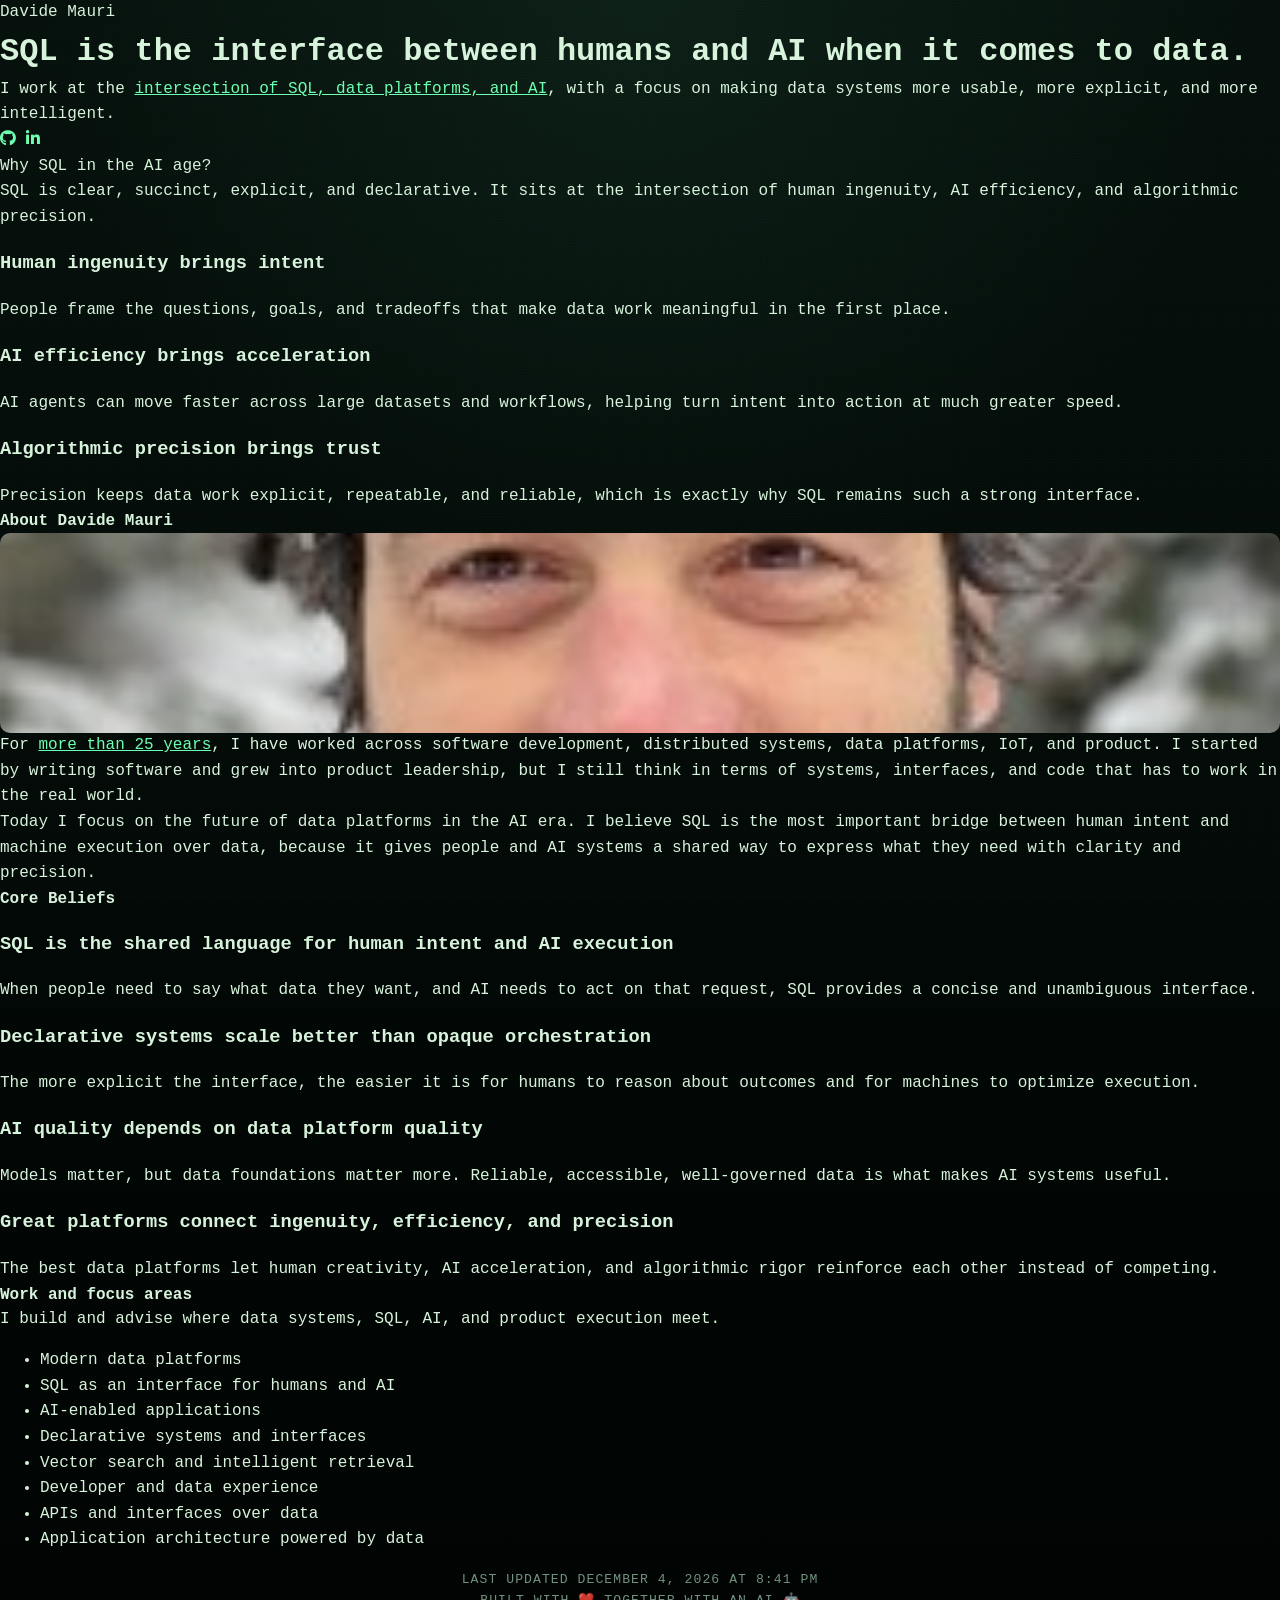
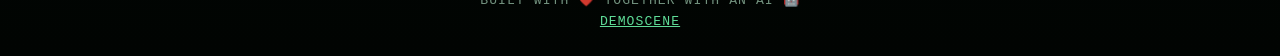
<file: index.html>
<!doctype html>
<html lang="en">
  <head>
    <meta charset="UTF-8" />
    <meta name="viewport" content="width=device-width, initial-scale=1.0" />
    <title>Davide Mauri | SQL, Data, and AI Platform Strategy</title>
    <meta
      name="description"
      content="Davide Mauri explores how SQL becomes the interface between humans and AI for data, shaping modern platforms and intelligent systems."
    />
    <meta name="author" content="Davide Mauri" />
    <meta name="robots" content="index, follow" />
    <meta name="theme-color" content="#f7f6f3" />
    <link rel="canonical" href="https://www.davidemauri.it/" />

    <meta
      property="og:title"
      content="Davide Mauri | SQL, Data, and AI Platform Strategy"
    />
    <meta
      property="og:description"
      content="Davide Mauri explores how SQL becomes the interface between humans and AI for data, shaping modern platforms and intelligent systems."
    />
    <meta property="og:type" content="website" />
    <meta property="og:url" content="https://www.davidemauri.it/" />
    <meta property="og:image" content="https://www.davidemauri.it/biopic.jpg" />
    <meta property="og:site_name" content="Davide Mauri" />
    <meta name="twitter:card" content="summary_large_image" />
    <meta
      name="twitter:title"
      content="Davide Mauri | SQL, Data, and AI Platform Strategy"
    />
    <meta
      name="twitter:description"
      content="Davide Mauri explores how SQL becomes the interface between humans and AI for data, shaping modern platforms and intelligent systems."
    />
    <meta name="twitter:image" content="https://www.davidemauri.it/biopic.jpg" />
    <link rel="preconnect" href="https://fonts.googleapis.com" />
    <link rel="preconnect" href="https://fonts.gstatic.com" crossorigin />
    <link
      href="https://fonts.googleapis.com/css2?family=Manrope:wght@400;500;600;700&family=Sora:wght@500;600;700&display=swap"
      rel="stylesheet"
    />
    <link
      rel="stylesheet"
      href="https://cdnjs.cloudflare.com/ajax/libs/font-awesome/6.5.2/css/all.min.css"
      referrerpolicy="no-referrer"
    />
    <link rel="stylesheet" href="styles.css" />
    <script type="application/ld+json">
      {
        "@context": "https://schema.org",
        "@type": "Person",
        "name": "Davide Mauri",
        "url": "https://www.davidemauri.it/",
        "image": "https://www.davidemauri.it/biopic.jpg",
        "jobTitle": "Data and AI Platform Strategist",
        "sameAs": [
          "https://github.com/yorek",
          "https://www.linkedin.com/in/davidemauri/"
        ],
        "knowsAbout": [
          "Data platforms",
          "SQL",
          "Artificial intelligence",
          "Distributed systems",
          "Product strategy"
        ]
      }
    </script>
    <script
      data-goatcounter="https://davidemauri.goatcounter.com/count"
      async
      src="//gc.zgo.at/count.js"
    ></script>
  </head>
  <body>
    <div class="bg-shape bg-shape-top" aria-hidden="true"></div>
    <div class="bg-shape bg-shape-bottom" aria-hidden="true"></div>

    <main class="page">
      <header class="hero reveal" id="top">
        <p class="eyebrow">Davide Mauri</p>
        <h1>SQL is the interface between humans and AI when it comes to data.</h1>
        <p class="lead">
          I work at the <a href="https://www.snowflake.com/en/blog/engineering/sql-in-the-ai-age/" target="_blank" rel="noopener noreferrer">intersection of SQL, data platforms, and AI</a>, with a
          focus on making data systems more usable, more explicit, and more
          intelligent.
        </p>
        <div class="hero-actions">
          <a
            class="button button-icon"
            href="https://github.com/yorek"
            target="_blank"
            rel="noopener noreferrer"
            aria-label="GitHub profile"
            title="GitHub"
            ><i class="fa-brands fa-github" aria-hidden="true"></i
          ></a>
          <a
            class="button button-icon"
            href="https://www.linkedin.com/in/davidemauri/"
            target="_blank"
            rel="noopener noreferrer"
            aria-label="LinkedIn profile"
            title="LinkedIn"
            ><i class="fa-brands fa-linkedin-in" aria-hidden="true"></i
          ></a>
        </div>
      </header>

      <section class="statement reveal reveal-delay-1" aria-label="SQL belief">
        <p class="statement-kicker">Why SQL in the AI age?</p>
        <p class="statement-quote">
          SQL is clear, succinct, explicit, and declarative. It sits at the
          intersection of human ingenuity, AI efficiency, and algorithmic
          precision.
        </p>
        <div class="sql-points" aria-label="Why SQL matters">
          <article class="sql-point">
            <h3>Human ingenuity brings intent</h3>
            <p>
              People frame the questions, goals, and tradeoffs that make data
              work meaningful in the first place.
            </p>
          </article>
          <article class="sql-point">
            <h3>AI efficiency brings acceleration</h3>
            <p>
              AI agents can move faster across large datasets and workflows,
              helping turn intent into action at much greater speed.
            </p>
          </article>
          <article class="sql-point">
            <h3>Algorithmic precision brings trust</h3>
            <p>
              Precision keeps data work explicit, repeatable, and reliable,
              which is exactly why SQL remains such a strong interface.
            </p>
          </article>
        </div>
      </section>

      <section class="card reveal reveal-delay-2" id="about">
        <h2 class="visually-hidden">About Davide Mauri</h2>
        <div class="about-layout">
          <figure class="bio" aria-label="Bio photo">
            <img
              src="biopic.jpg"
              alt="Portrait of Davide Mauri"
              class="bio-avatar"
              width="200"
              height="200"
              loading="lazy"
              decoding="async"
            />
          </figure>
          <div class="about-copy">
            <p>
              For <a href="https://www.linkedin.com/in/davidemauri/" target="_blank" rel="noopener noreferrer">more than 25 years</a>, I have worked across software
              development, distributed systems, data platforms, IoT, and
              product. I started by writing software and grew into product
              leadership, but I still think in terms of systems, interfaces,
              and code that has to work in the real world.
            </p>
            <p>
              Today I focus on the future of data platforms in the AI era. I
              believe SQL is the most important bridge between human intent and
              machine execution over data, because it gives people and AI
              systems a shared way to express what they need with clarity and
              precision.
            </p>
          </div>
        </div>
      </section>

      <section class="card reveal reveal-delay-3" id="beliefs">
        <h2 class="visually-hidden">Core Beliefs</h2>
        <div class="belief-grid">
          <article class="belief">
            <h3>SQL is the shared language for human intent and AI execution</h3>
            <p>
              When people need to say what data they want, and AI needs to act
              on that request, SQL provides a concise and unambiguous interface.
            </p>
          </article>
          <article class="belief">
            <h3>Declarative systems scale better than opaque orchestration</h3>
            <p>
              The more explicit the interface, the easier it is for humans to
              reason about outcomes and for machines to optimize execution.
            </p>
          </article>
          <article class="belief">
            <h3>AI quality depends on data platform quality</h3>
            <p>
              Models matter, but data foundations matter more. Reliable,
              accessible, well-governed data is what makes AI systems useful.
            </p>
          </article>
          <article class="belief">
            <h3>Great platforms connect ingenuity, efficiency, and precision</h3>
            <p>
              The best data platforms let human creativity, AI acceleration,
              and algorithmic rigor reinforce each other instead of competing.
            </p>
          </article>
        </div>
      </section>

      <section class="card reveal reveal-delay-3" id="focus">
        <h2>Work and focus areas</h2>
        <p>
          I build and advise where data systems, SQL, AI, and product
          execution meet.
        </p>
        <ul class="tag-list">
          <li>Modern data platforms</li>
          <li>SQL as an interface for humans and AI</li>
          <li>AI-enabled applications</li>
          <li>Declarative systems and interfaces</li>
          <li>Vector search and intelligent retrieval</li>
          <li>Developer and data experience</li>
          <li>APIs and interfaces over data</li>
          <li>Application architecture powered by data</li>
        </ul>
      </section>
    </main>

    <footer class="site-footer">
      <p>
        Last updated <time id="last-updated" datetime="">April 3, 2026</time><br />built with ❤️ together with an AI 🤖
      </p>
      <p class="footer-demos">
        <a href="demoscene/" aria-label="Open the demoscene experiments">demoscene</a>
      </p>
    </footer>

    <script>
      const lastUpdatedElement = document.getElementById("last-updated");
      const lastModified = new Date(document.lastModified);

      if (lastUpdatedElement && Number.isFinite(lastModified.getTime())) {
        lastUpdatedElement.dateTime = lastModified.toISOString();
        lastUpdatedElement.textContent = new Intl.DateTimeFormat("en-US", {
          dateStyle: "long",
          timeStyle: "short",
        }).format(lastModified);
      }
    </script>
  </body>
</html>
</file>
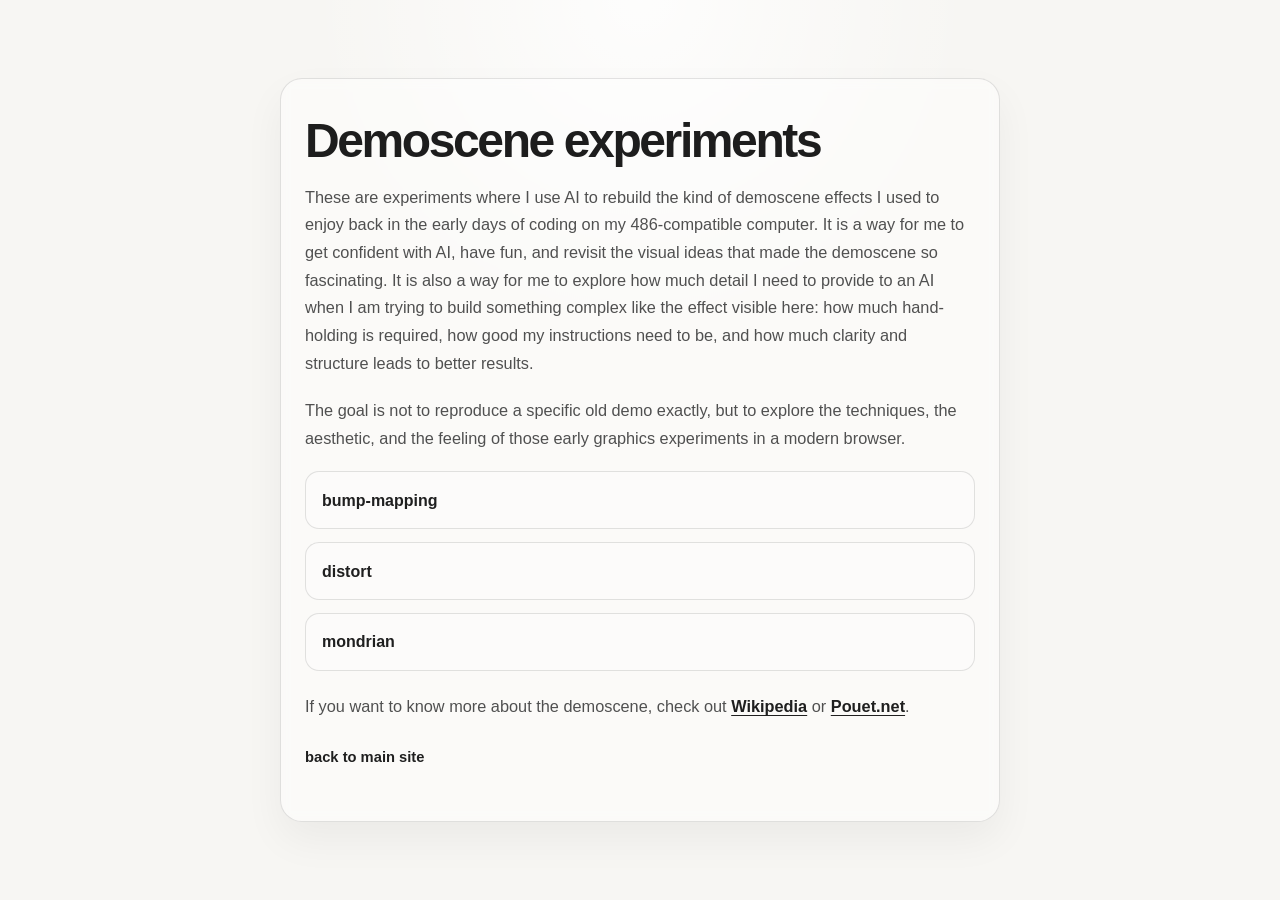
<file: demoscene/index.html>
<!doctype html>
<html lang="en">
  <head>
    <meta charset="UTF-8" />
    <meta name="viewport" content="width=device-width, initial-scale=1.0" />
    <title>Demoscene experiments</title>
    <style>
      :root {
        --bg: #f7f6f3;
        --panel: rgba(255, 255, 255, 0.45);
        --text: #1d1d1d;
        --muted: #505050;
        --border: rgba(29, 29, 29, 0.12);
        --shadow: rgba(17, 17, 17, 0.05);
        --link: #1f1f1f;
      }

      * { box-sizing: border-box; }

      body {
        margin: 0;
        min-height: 100vh;
        background:
          radial-gradient(circle at top, rgba(255,255,255,0.8), transparent 30%),
          var(--bg);
        color: var(--text);
        font-family: -apple-system, BlinkMacSystemFont, "Segoe UI", sans-serif;
        line-height: 1.7;
        display: grid;
        place-items: center;
      }

      .panel {
        width: min(720px, calc(100vw - 2rem));
        padding: 2.25rem 1.5rem 2rem;
        border: 1px solid var(--border);
        border-radius: 22px;
        background: var(--panel);
        box-shadow: 0 18px 40px var(--shadow);
        backdrop-filter: blur(6px);
      }

      h1 {
        margin: 0 0 1rem;
        font-size: clamp(2.1rem, 4vw, 3rem);
        letter-spacing: -0.05em;
        line-height: 1.1;
      }

      p {
        margin: 0 0 1.2rem;
        color: var(--muted);
        font-size: 1.02rem;
      }

      ul {
        list-style: none;
        padding: 0;
        margin: 1.2rem 0 1.4rem;
        display: grid;
        gap: 0.8rem;
      }

      li {
        border: 1px solid var(--border);
        border-radius: 14px;
        background: rgba(255,255,255,0.2);
        transition: transform 0.15s ease, border-color 0.15s ease;
      }

      li:hover {
        transform: translateY(-1px);
        border-color: rgba(29, 29, 29, 0.2);
      }

      a {
        display: block;
        padding: 0.9rem 1rem;
        color: var(--link);
        text-decoration: none;
        font-weight: 600;
      }

      a:hover,
      a:focus-visible {
        text-decoration: underline;
      }

      .meta-links {
        margin-top: 1.3rem;
      }

      .meta-links a {
        display: inline;
        padding: 0;
        text-decoration: underline;
        text-underline-offset: 0.18em;
      }

      .back {
        margin-top: 1.5rem;
        font-size: 0.92rem;
      }

      .back a {
        display: inline;
        padding: 0;
      }
    </style>
  </head>
  <body>
    <main class="panel">
      <h1>Demoscene experiments</h1>
      <p>
        These are experiments where I use AI to rebuild the kind of demoscene effects
        I used to enjoy back in the early days of coding on my 486-compatible computer.
        It is a way for me to get confident with AI, have fun, and revisit the visual ideas
        that made the demoscene so fascinating. It is also a way for me to explore how much
        detail I need to provide to an AI when I am trying to build something complex like the
        effect visible here: how much hand-holding is required, how good my instructions need to be,
        and how much clarity and structure leads to better results.
      </p>
      <p>
        The goal is not to reproduce a specific old demo exactly, but to explore the techniques,
        the aesthetic, and the feeling of those early graphics experiments in a modern browser.
      </p>

      <ul>
        <li><a href="bump-mapping/">bump-mapping</a></li>
        <li><a href="distort/">distort</a></li>
        <li><a href="mondrian/">mondrian</a></li>
      </ul>

      <p class="meta-links">
        If you want to know more about the demoscene, check out
        <a href="https://en.wikipedia.org/wiki/Demoscene" target="_blank" rel="noopener noreferrer">Wikipedia</a>
        or
        <a href="https://www.pouet.net/" target="_blank" rel="noopener noreferrer">Pouet.net</a>.
      </p>

      <p class="back"><a href="../">back to main site</a></p>
    </main>
  </body>
</html>
</file>
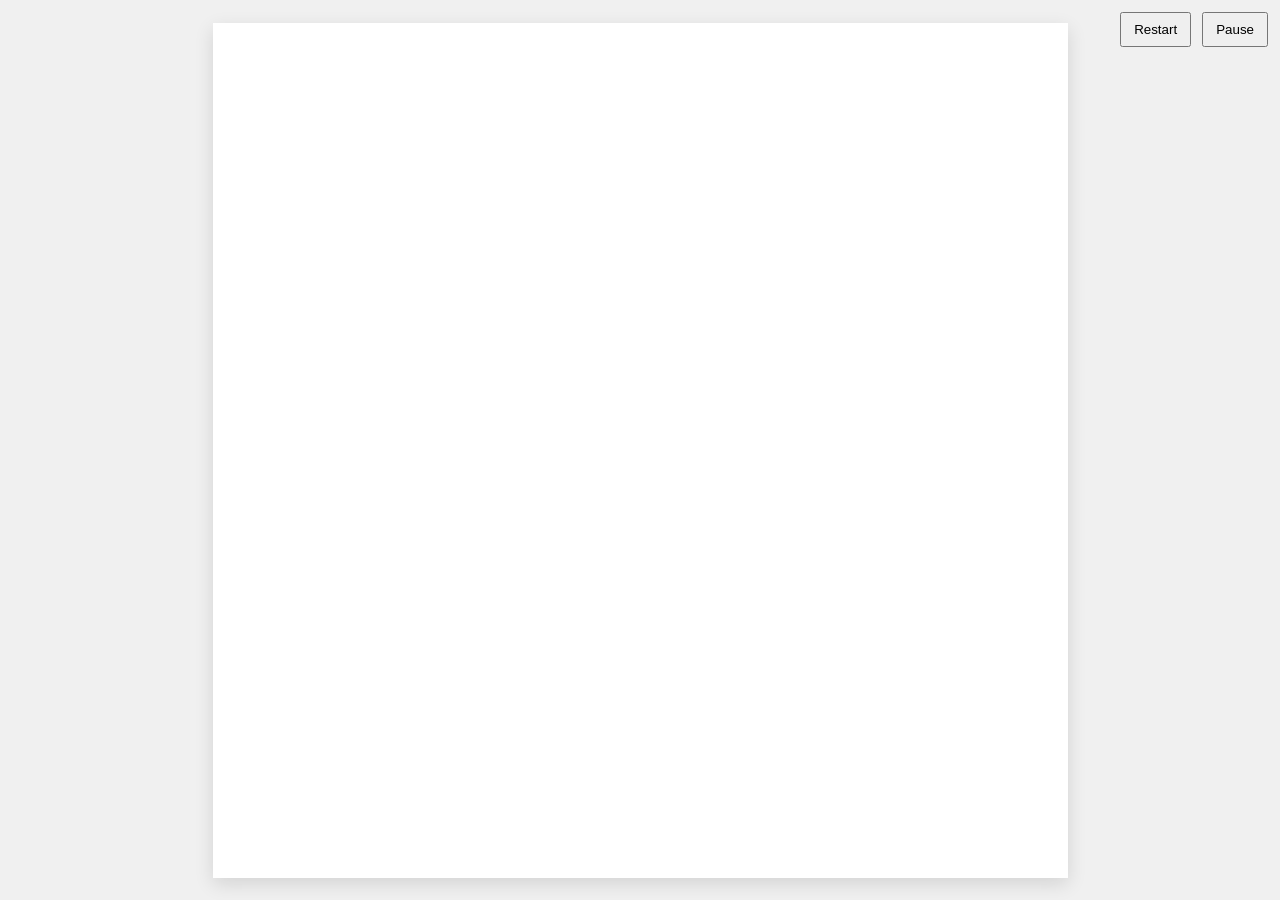
<file: demoscene/base/index.html>
<!doctype html>
<html lang="en">
<head>
  <meta charset="utf-8" />
  <meta name="viewport" content="width=device-width, initial-scale=1" />
  <title>Base Demo</title>
  <style>
    html,body { height:100%; margin:0; background:#f0f0f0; display:flex; align-items:center; justify-content:center; }
    canvas { background: #ffffff; box-shadow: 0 6px 18px rgba(0,0,0,0.12); max-width:95vw; max-height:95vh; }
    .controls { position:fixed; top:12px; right:12px; font-family:system-ui,Segoe UI,Roboto,Helvetica,Arial; }
    button { padding:8px 12px; margin-left:6px; }
  </style>
</head>
<body>
  <canvas id="canvas" width="900" height="900"></canvas>
  <div class="controls">
    <button id="restart">Restart</button>
    <button id="pause">Pause</button>
  </div>
  <script src="demo.js"></script>
</body>
</html>
</file>
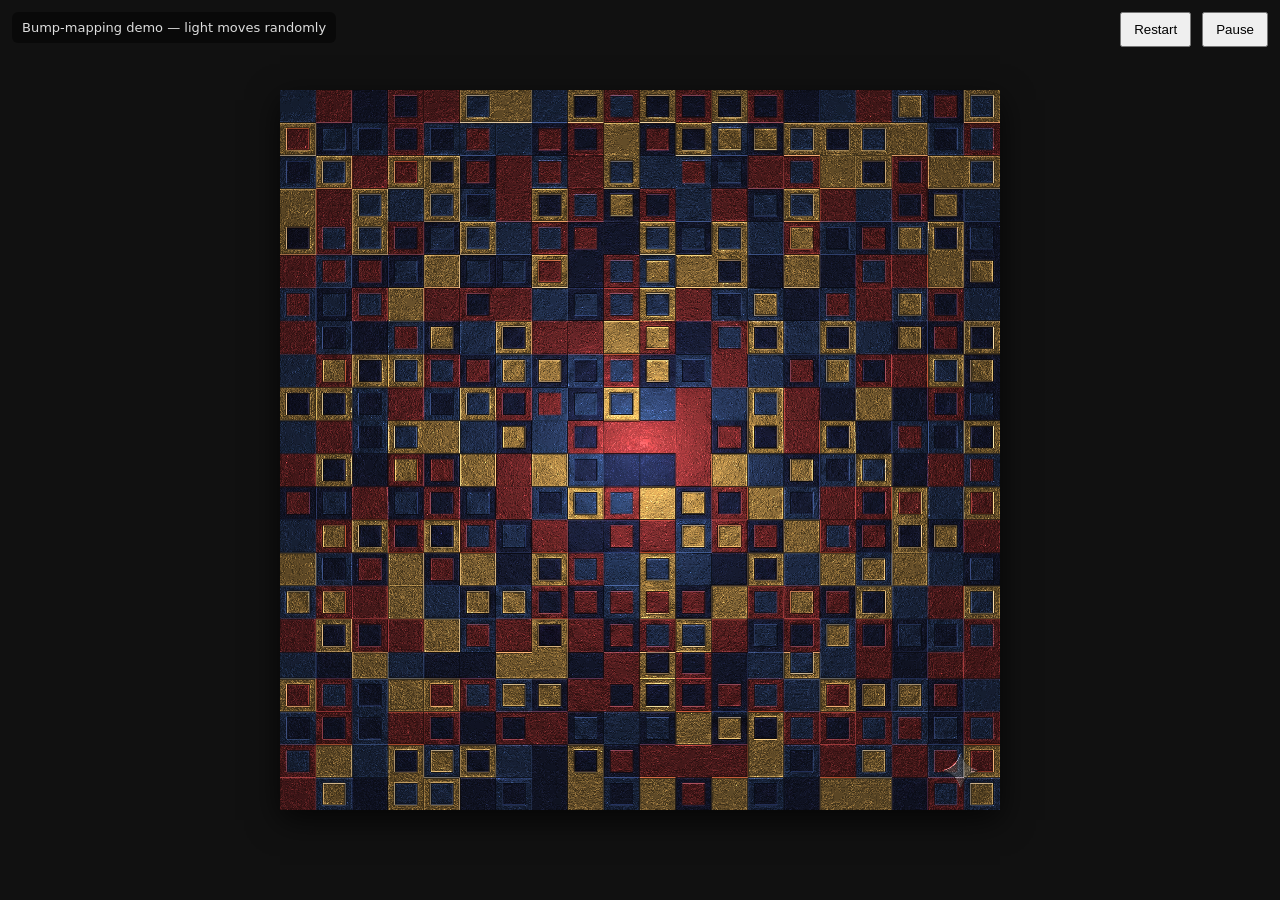
<file: demoscene/bump-mapping/index.html>
<!doctype html>
<html lang="en">
<head>
  <meta charset="utf-8" />
  <meta name="viewport" content="width=device-width,initial-scale=1" />
  <title>Bump Mapping Demo</title>
  <style>
    html,body {
      height: 100%;
      margin: 0;
      background: #111;
      color: #ddd;
      display: flex;
      align-items: center;
      justify-content: center;
      font-family: system-ui, -apple-system, Segoe UI, Roboto, Helvetica, Arial, sans-serif;
    }
    #container {
      position: fixed;
      inset: 0;
      display: flex;
      align-items: center;
      justify-content: center;
    }
    canvas {
      display: block;
      max-width: 80%;
      max-height: 80%;
      height: auto;
      width: auto;
      box-shadow: 0 10px 30px rgba(0,0,0,0.7);
      background: #fff;
    }
    .controls {
      position: fixed;
      top: 12px;
      right: 12px;
      font-family: system-ui, -apple-system, Segoe UI, Roboto, Helvetica, Arial, sans-serif;
    }
    button {
      padding: 8px 12px;
      margin-left: 6px;
      cursor: pointer;
    }
    #info {
      position: fixed;
      left: 12px;
      top: 12px;
      background: rgba(0,0,0,0.45);
      padding: 8px 10px;
      border-radius: 6px;
      font-size: 13px;
    }
  </style>
</head>
<body>
  <div id="container">
    <canvas id="canvas" aria-label="Bump mapping canvas">Your browser does not support the canvas element.</canvas>
  </div>
  <div id="info">Bump-mapping demo — light moves randomly</div>
  <div class="controls">
    <button id="restart">Restart</button>
    <button id="pause">Pause</button>
  </div>
  <script src="bump.js"></script>
</body>
</html>
</file>
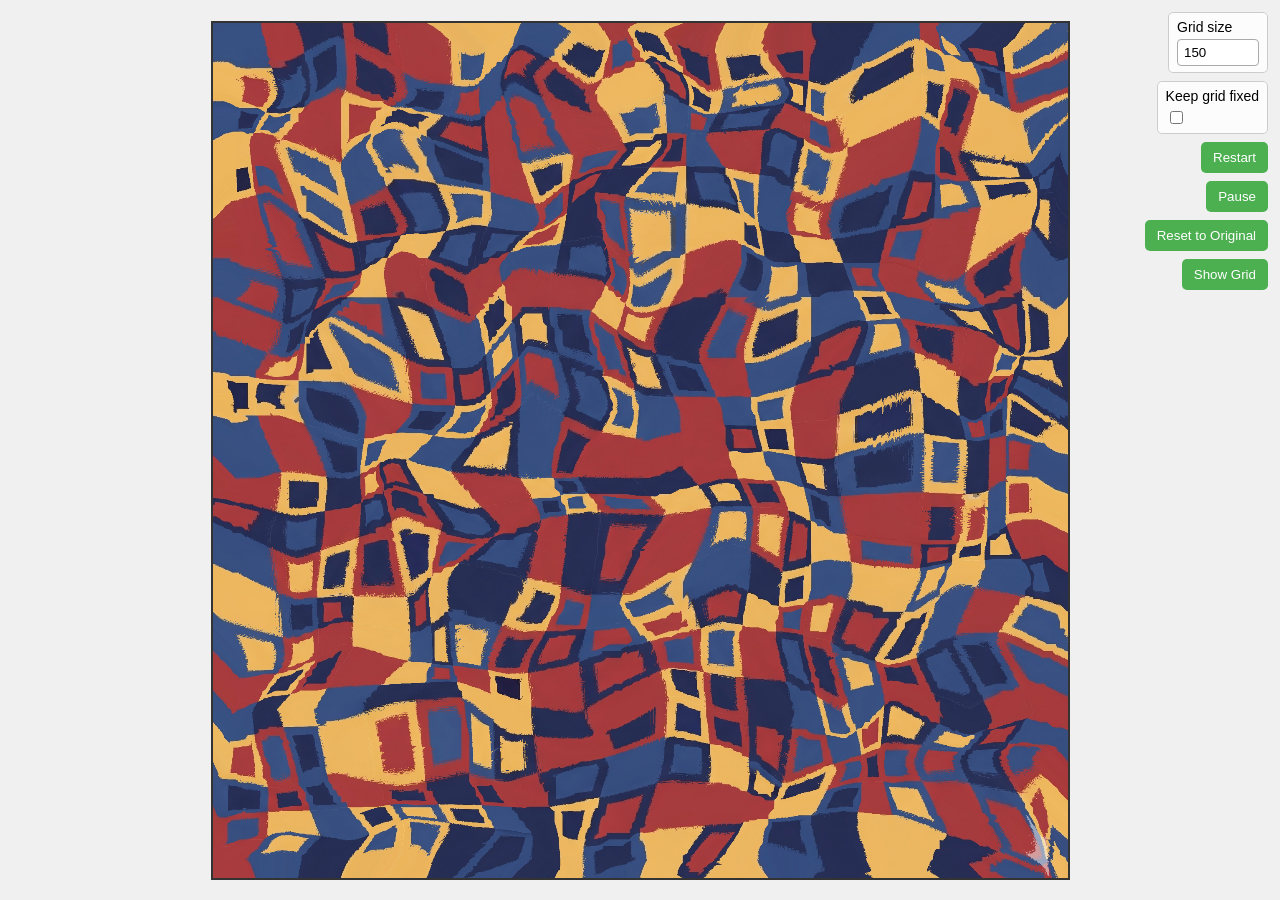
<file: demoscene/distort/index.html>
<!DOCTYPE html>
<html lang="en">
<head>
    <meta charset="UTF-8">
    <meta name="viewport" content="width=device-width, initial-scale=1.0">
    <title>Paint Mixing Distortion Effect</title>
    <link rel="stylesheet" href="styles.css" />
</head>
<body>
    <img id="warp-image" src="../images/image.png" alt="" hidden />

    <canvas id="canvas" width="600" height="600"></canvas>

    <div class="controls">
        <label class="control-field">
            <span>Grid size</span>
            <input id="grid-size" type="number" min="10" max="200" step="5" value="150" />
        </label>

        <label class="control-field">
            <span>Keep grid fixed</span>
            <input id="keep-grid-fixed" type="checkbox" checked />
        </label>

        <button id="restart">Restart</button>
        <button id="pause">Pause</button>
        <button id="reset">Reset to Original</button>
        <button id="toggle-grid">Hide Grid</button>
    </div>

    <script src="distort.js"></script>
</body>
</html>
</file>
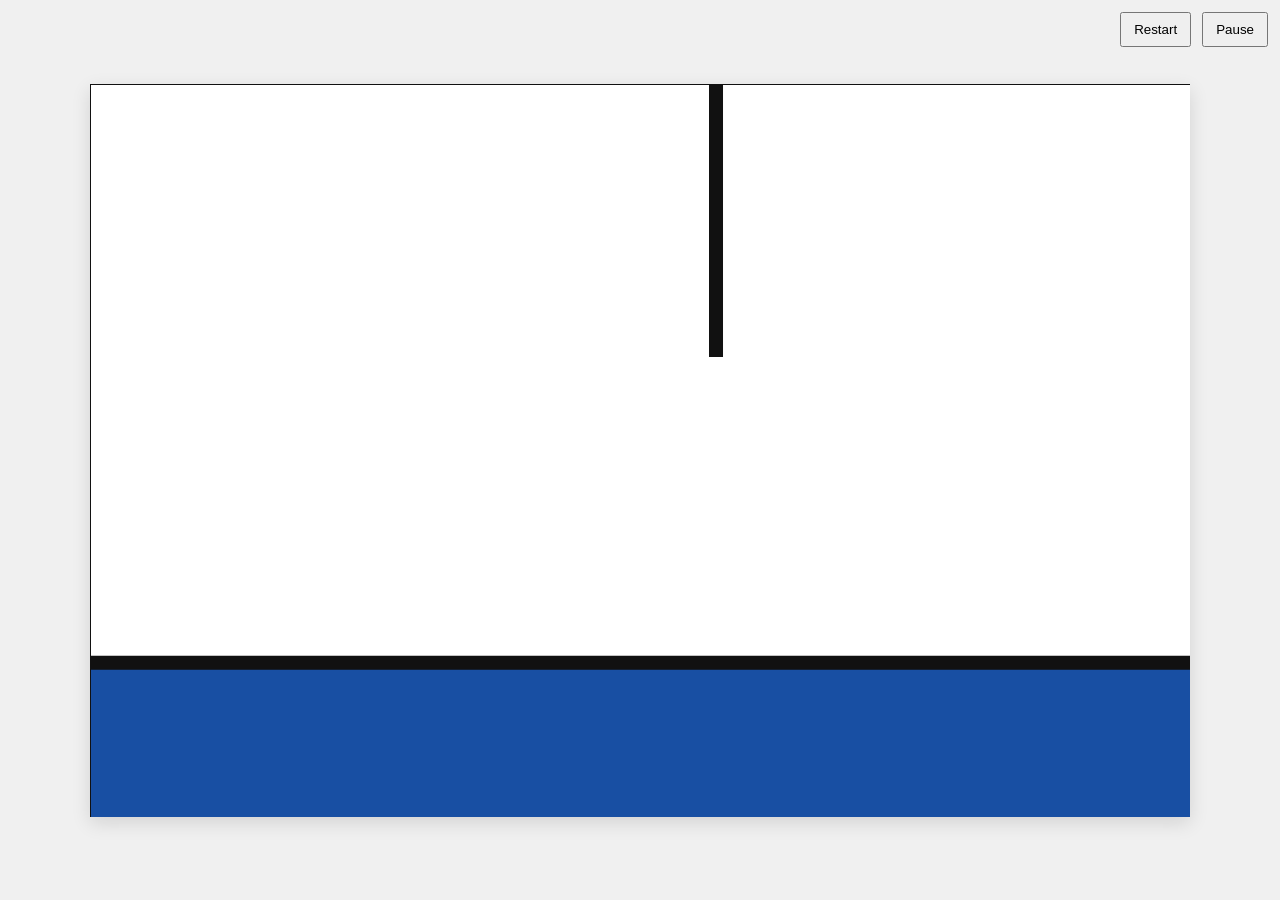
<file: demoscene/mondrian/index.html>
<!doctype html>
<html lang="en">
<head>
  <meta charset="utf-8" />
  <meta name="viewport" content="width=device-width, initial-scale=1" />
  <title>Mondrian Demo</title>
  <link rel="stylesheet" href="styles.css" />
</head>
<body>
  <canvas id="canvas" width="900" height="600"></canvas>
  <div class="controls">
    <button id="restart">Restart</button>
    <button id="pause">Pause</button>
  </div>
  <script src="demo.js"></script>
</body>
</html>
</file>
<file: styles.css>
:root {
  --bg: #020806;
  --bg-secondary: #08110d;
  --surface: rgba(9, 20, 15, 0.92);
  --surface-strong: #0d1913;
  --surface-soft: rgba(20, 36, 28, 0.88);
  --border: rgba(111, 255, 176, 0.2);
  --border-strong: rgba(111, 255, 176, 0.42);
  --text: #d8f3dc;
  --muted: #85a993;
  --accent: #6fffb0;
  --accent-soft: #32d88f;
  --warning: #f4d35e;
  --danger: #ff7b72;
  --shadow: 0 20px 50px rgba(0, 0, 0, 0.4);
}

* {
  box-sizing: border-box;
}

html,
body {
  margin: 0;
  padding: 0;
}

body {
  min-height: 100vh;
  display: flex;
  flex-direction: column;
  font-family: "IBM Plex Mono", monospace;
  color: var(--text);
  background:
    radial-gradient(circle at top, rgba(31, 71, 51, 0.28), transparent 34%),
    linear-gradient(180deg, #06100c 0%, #020806 60%, #010402 100%);
  line-height: 1.6;
  overflow-x: hidden;
}

body::before {
  content: "";
  position: fixed;
  inset: 0;
  pointer-events: none;
  background:
    linear-gradient(rgba(111, 255, 176, 0.04) 1px, transparent 1px),
    linear-gradient(90deg, rgba(111, 255, 176, 0.03) 1px, transparent 1px);
  background-size: 100% 3px, 3px 100%;
  opacity: 0.16;
  mix-blend-mode: screen;
}

.shell {
  flex: 1;
  width: min(1120px, calc(100% - 2rem));
  margin: 2rem auto 1.25rem;
}

.terminal-window {
  margin-bottom: 1rem;
  border: 1px solid var(--border);
  border-radius: 14px;
  background: linear-gradient(180deg, rgba(10, 22, 16, 0.98), rgba(4, 10, 7, 0.98));
  box-shadow: var(--shadow);
  overflow: hidden;
}

.window-bar {
  display: flex;
  align-items: center;
  gap: 0.5rem;
  min-height: 2.5rem;
  padding: 0.75rem 1rem;
  border-bottom: 1px solid rgba(111, 255, 176, 0.12);
  background: linear-gradient(180deg, rgba(20, 35, 27, 0.96), rgba(12, 21, 16, 0.92));
}

.window-dot {
  width: 0.7rem;
  height: 0.7rem;
  border-radius: 999px;
}

.window-dot-close {
  background: var(--danger);
}

.window-dot-minimize {
  background: var(--warning);
}

.window-dot-expand {
  background: var(--accent-soft);
}

.window-title {
  margin-left: 0.35rem;
  color: var(--muted);
  font-size: 0.84rem;
  letter-spacing: 0.05em;
  text-transform: lowercase;
}

.window-body {
  padding: 1.15rem;
}

.hero-grid,
.about-grid {
  display: grid;
  gap: 1rem;
}

.hero-grid {
  grid-template-columns: minmax(0, 1.5fr) minmax(280px, 0.8fr);
  align-items: start;
}

.about-grid {
  grid-template-columns: 260px minmax(0, 1fr);
  align-items: start;
}

.stack {
  display: grid;
  gap: 1rem;
}

.section-label,
.panel-kicker,
.portrait-caption,
.site-footer {
  color: var(--muted);
  font-size: 0.82rem;
  letter-spacing: 0.08em;
  text-transform: uppercase;
}

.terminal-frame,
.panel,
.status-panel,
.portrait-panel,
.quote-block {
  border: 1px solid rgba(111, 255, 176, 0.14);
  background: linear-gradient(180deg, rgba(12, 25, 19, 0.9), rgba(8, 15, 12, 0.94));
}

.terminal-frame {
  min-height: 285px;
  margin-top: 0.65rem;
  border-radius: 12px;
  overflow: hidden;
}

.intro-terminal {
  width: 100%;
  min-height: 285px;
  padding: 0.2rem;
}

.xterm {
  padding: 0.75rem;
}

.command-row {
  display: flex;
  flex-wrap: wrap;
  gap: 0.75rem;
  margin-top: 0.85rem;
}

.command-link {
  display: inline-flex;
  align-items: center;
  min-height: 2.8rem;
  padding: 0.65rem 0.9rem;
  border: 1px solid var(--border);
  border-radius: 10px;
  color: var(--accent);
  text-decoration: none;
  background: rgba(11, 25, 18, 0.9);
  transition:
    border-color 0.18s ease,
    transform 0.18s ease,
    background-color 0.18s ease;
}

.command-link::before {
  content: "$ ";
  color: var(--muted);
}

.command-link:hover,
.command-link:focus-visible {
  border-color: var(--border-strong);
  background: rgba(14, 33, 23, 0.98);
  transform: translateY(-1px);
}

.status-panel,
.panel,
.portrait-panel,
.quote-block {
  border-radius: 12px;
  padding: 1rem;
}

.status-list,
.terminal-list {
  list-style: none;
  padding: 0;
  margin: 0.85rem 0 0;
}

.status-list li {
  display: flex;
  justify-content: space-between;
  gap: 1rem;
  padding: 0.45rem 0;
  border-bottom: 1px dashed rgba(111, 255, 176, 0.12);
}

.status-list li:last-child {
  border-bottom: 0;
}

.status-list span {
  color: var(--muted);
  text-transform: lowercase;
}

.status-list strong {
  font-weight: 500;
  text-align: right;
  color: var(--text);
}

.status-note {
  margin: 1rem 0 0;
  color: var(--accent);
}

.quote-block {
  margin-top: 0.7rem;
  border-color: rgba(92, 225, 230, 0.24);
  background:
    linear-gradient(90deg, rgba(92, 225, 230, 0.08), transparent 18%),
    linear-gradient(180deg, rgba(12, 25, 19, 0.96), rgba(8, 15, 12, 0.94));
}

.quote-block p {
  margin: 0;
  font-size: clamp(1.15rem, 2.2vw, 1.6rem);
  line-height: 1.5;
}

.grid-columns {
  display: grid;
  gap: 1rem;
  margin-top: 1rem;
}

.three-up {
  grid-template-columns: repeat(3, minmax(0, 1fr));
}

.two-up {
  grid-template-columns: repeat(2, minmax(0, 1fr));
}

h1,
h2,
p,
figure {
  margin: 0;
}

h2 {
  font-size: 1rem;
  line-height: 1.5;
  color: var(--text);
}

.panel p + p {
  margin-top: 0.8rem;
}

.panel-kicker {
  margin-bottom: 0.65rem;
  color: var(--accent);
}

.portrait-panel {
  position: relative;
}

.bio-avatar {
  display: block;
  width: 100%;
  aspect-ratio: 1 / 1;
  object-fit: cover;
  border-radius: 10px;
  filter: saturate(0.9) contrast(1.06);
}

.portrait-caption {
  margin-top: 0.75rem;
}

.terminal-list {
  display: grid;
  gap: 0.55rem;
}

.terminal-list li::before {
  content: "> ";
  color: var(--accent);
}

a {
  color: var(--accent);
}

a:hover,
a:focus-visible {
  color: #c7ffe0;
}

.site-footer {
  width: min(1120px, calc(100% - 2rem));
  margin: 0 auto 1.5rem;
  text-align: center;
  opacity: 0.86;
}

.site-footer p {
  margin: 0;
}

.reveal {
  opacity: 0;
  transform: translateY(16px);
  animation: rise 0.6s ease forwards;
}

.reveal-delay-1 {
  animation-delay: 0.08s;
}

.reveal-delay-2 {
  animation-delay: 0.16s;
}

.reveal-delay-3 {
  animation-delay: 0.24s;
}

@keyframes rise {
  to {
    opacity: 1;
    transform: translateY(0);
  }
}

@media (prefers-reduced-motion: reduce) {
  .reveal {
    opacity: 1;
    transform: none;
    animation: none;
  }

  .command-link {
    transition: none;
  }
}

@media (max-width: 860px) {
  .hero-grid,
  .about-grid,
  .three-up,
  .two-up {
    grid-template-columns: 1fr;
  }

  .status-list li {
    flex-direction: column;
    gap: 0.2rem;
  }

  .status-list strong {
    text-align: left;
  }
}

@media (max-width: 640px) {
  .shell,
  .site-footer {
    width: min(1120px, calc(100% - 1rem));
  }

  .shell {
    margin-top: 0.75rem;
  }

  .window-bar,
  .window-body,
  .panel,
  .status-panel,
  .portrait-panel,
  .quote-block {
    padding-left: 0.85rem;
    padding-right: 0.85rem;
  }

  .window-title {
    font-size: 0.72rem;
  }

  .command-link {
    width: 100%;
  }

  .quote-block p {
    font-size: 1rem;
  }
}
</file>
<file: demoscene/distort/styles.css>
html, body {
    height: 100%;
    margin: 0;
    background: #f0f0f0;
    display: flex;
    align-items: center;
    justify-content: center;
    font-family: Arial, sans-serif;
}

canvas {
    border: 2px solid #333;
    background-color: white;
    display: block;
    max-width: 95vw;
    max-height: 95vh;
}

.controls {
    position: fixed;
    top: 12px;
    right: 12px;
    display: flex;
    flex-direction: column;
    align-items: flex-end;
    gap: 8px;
    font-family: Arial, sans-serif;
}

.control-field {
    display: flex;
    flex-direction: column;
    align-items: flex-start;
    gap: 4px;
    background: rgba(255, 255, 255, 0.8);
    border: 1px solid #ccc;
    border-radius: 5px;
    padding: 6px 8px;
    font-size: 14px;
}

.control-field input[type="number"] {
    width: 68px;
    padding: 5px 6px;
    border: 1px solid #aaa;
    border-radius: 4px;
}

.controls button {
    padding: 8px 12px;
    border: none;
    border-radius: 5px;
    background-color: #4CAF50;
    color: white;
    cursor: pointer;
    transition: background-color 0.3s;
}

.controls button:hover {
    background-color: #45a049;
}

.controls button:active {
    background-color: #3d8b40;
}
</file>
<file: demoscene/mondrian/styles.css>
html,body { height:100%; margin:0; background:#f0f0f0; display:flex; align-items:center; justify-content:center; }
canvas { background: #ffffff; box-shadow: 0 6px 18px rgba(0,0,0,0.12); max-width:95vw; max-height:95vh; }
.controls { position:fixed; top:12px; right:12px; font-family:system-ui,Segoe UI,Roboto,Helvetica,Arial; }
button { padding:8px 12px; margin-left:6px; }
</file>
